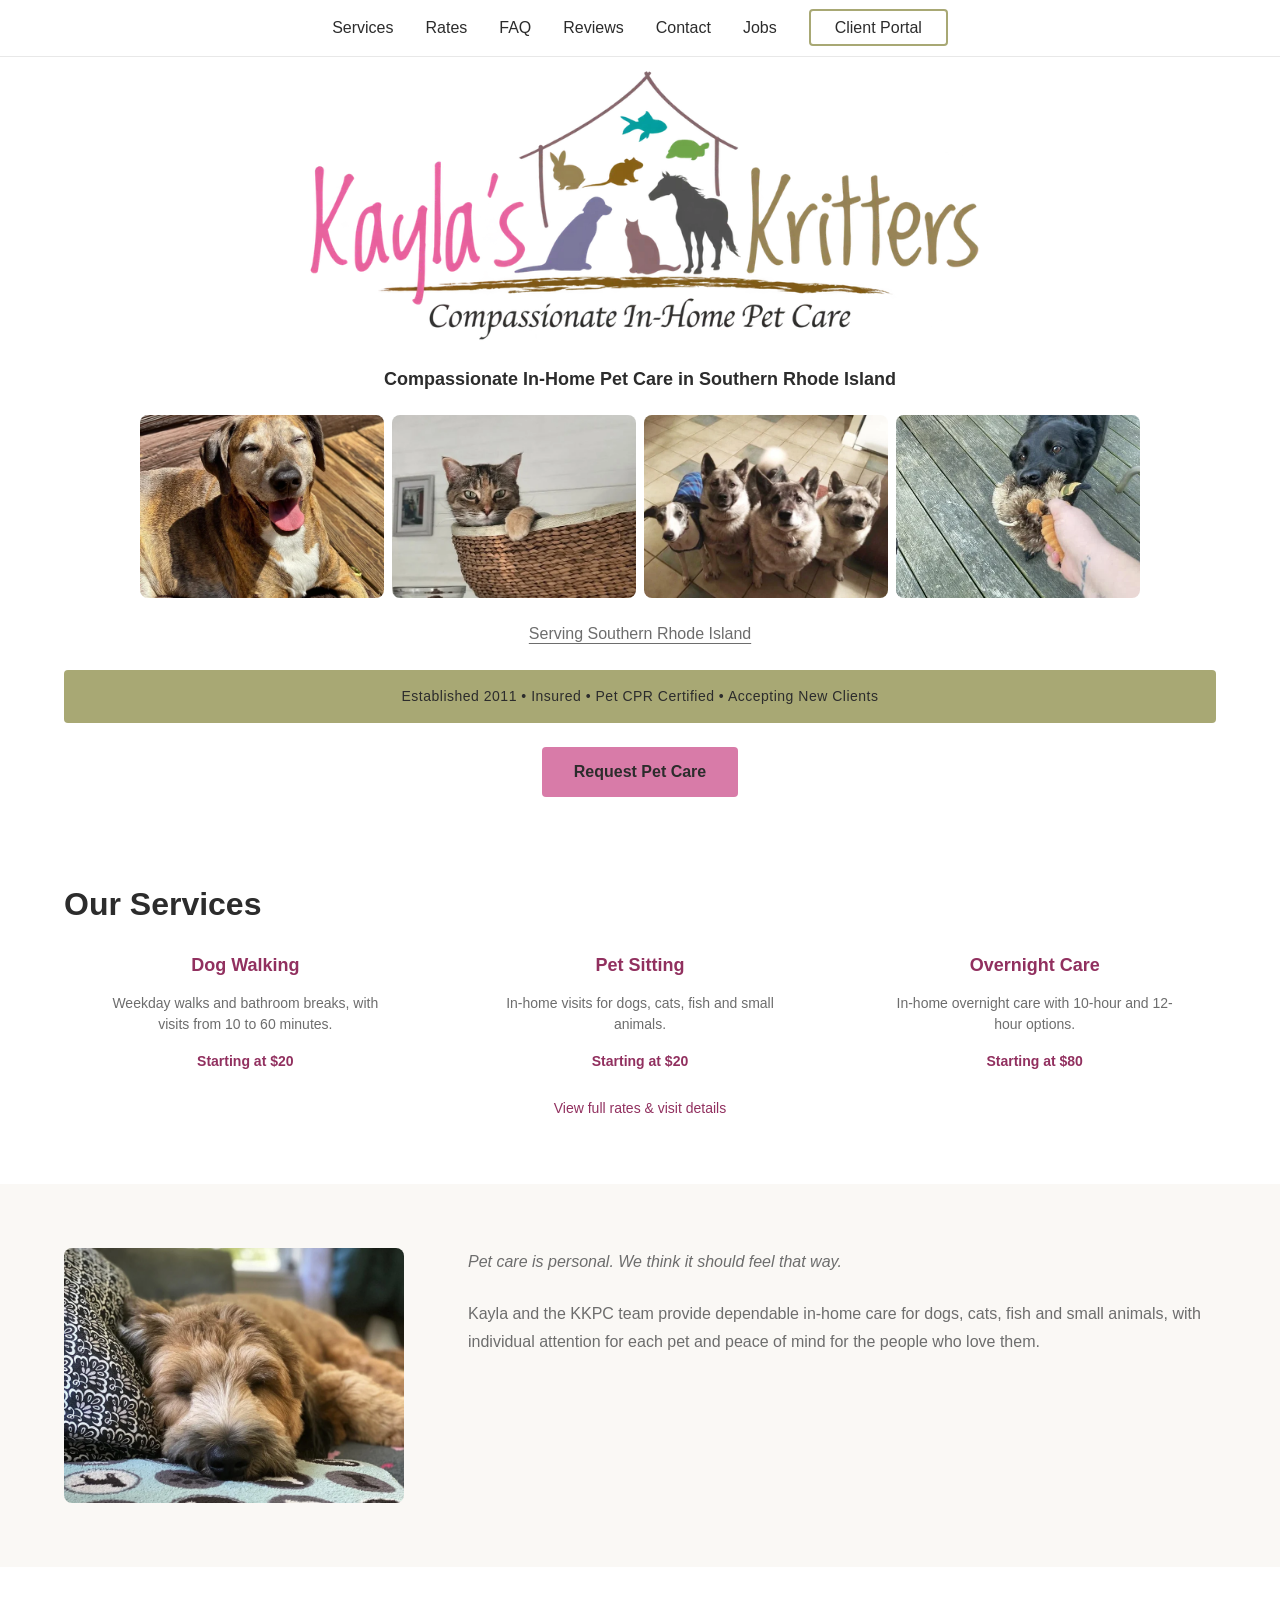
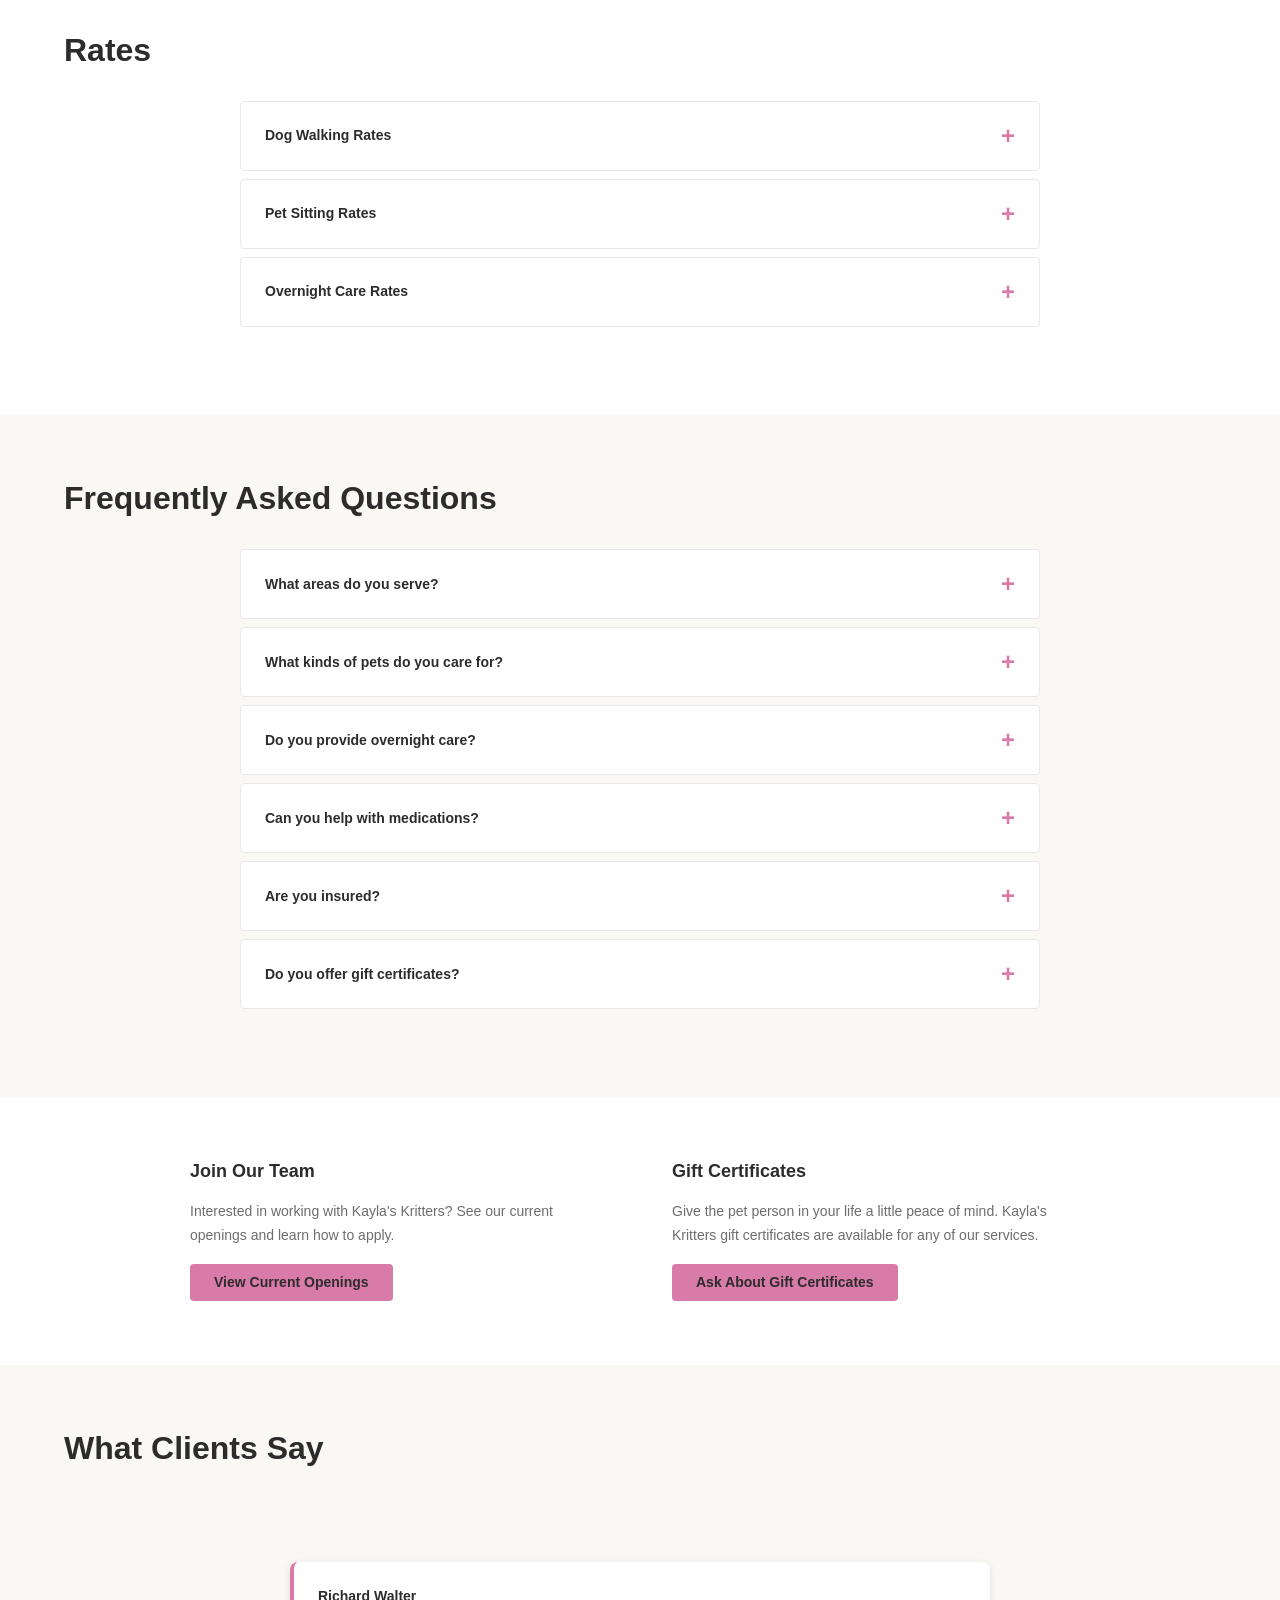
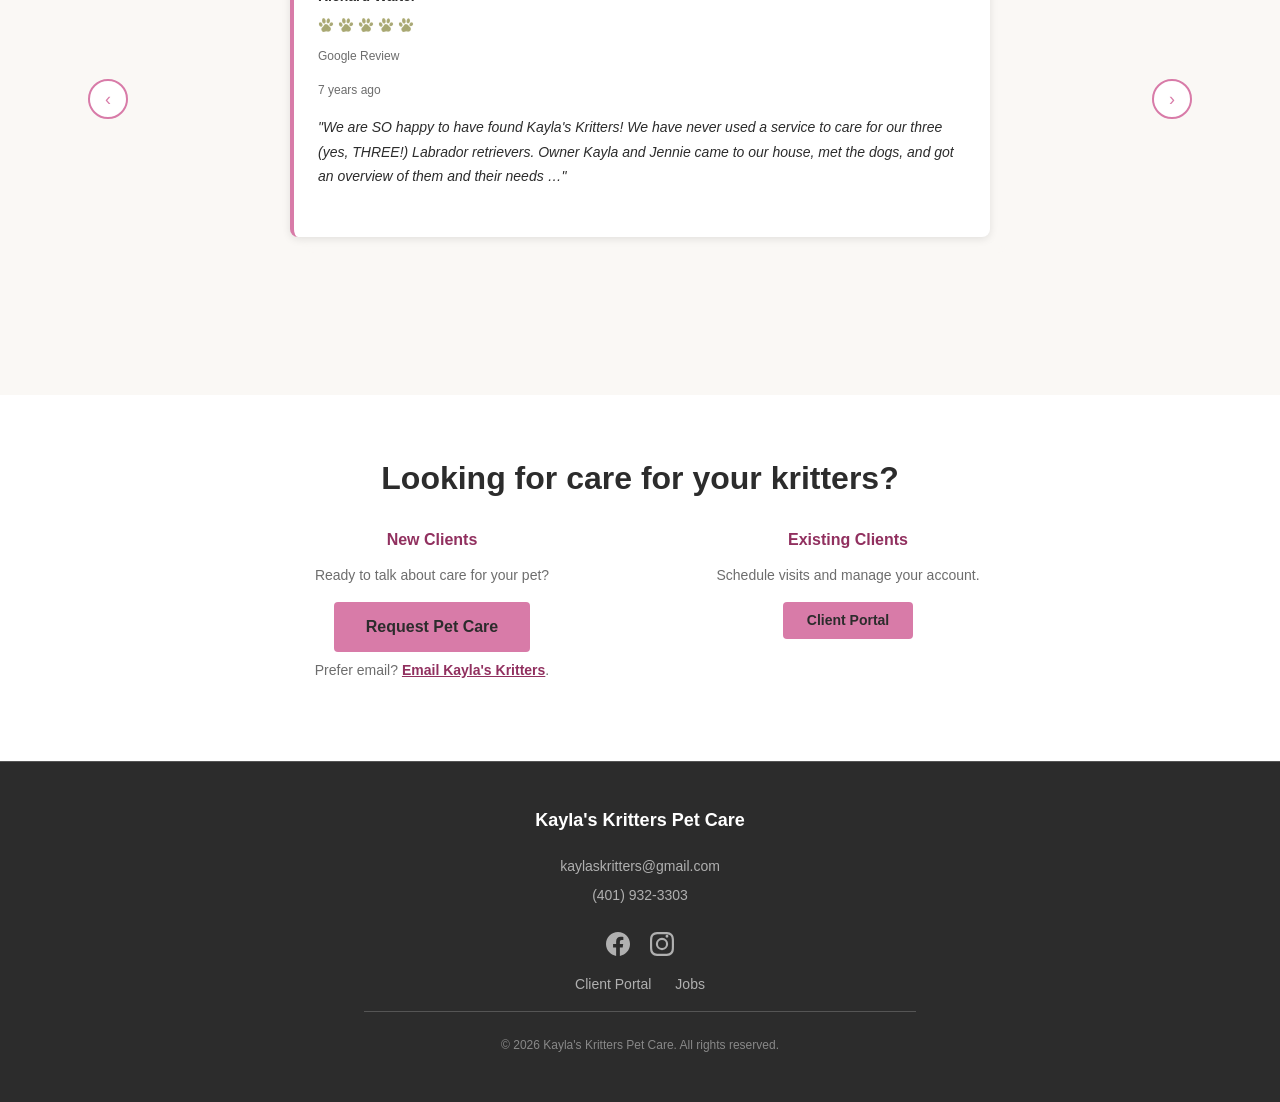
<file: index.html>
<!DOCTYPE html>
<html lang="en">
<head>
    <meta charset="UTF-8">
    <meta name="viewport" content="width=device-width, initial-scale=1.0">
    <meta name="description" content="Dog walking, pet sitting and in-home overnight care in Richmond, Hope Valley, Wakefield, Kingston, Charlestown and West Kingston, RI. Contact Kayla's Kritters.">
    <meta name="theme-color" content="#D87BA8">

    <!-- Canonical URL -->
    <link rel="canonical" href="https://kaylaskritterspetcare.com/">

    <!-- Open Graph / Social -->
    <meta property="og:type" content="website">
    <meta property="og:title" content="Kayla's Kritters Pet Care">
    <meta property="og:description" content="Compassionate in-home pet care for dogs, cats, fish and small pets. Serving Southern Rhode Island since 2011.">
    <meta property="og:image" content="https://kaylaskritterspetcare.com/assets/images/kkpclogotransparent.png">
    <meta property="og:url" content="https://kaylaskritterspetcare.com/">

    <!-- Structured Data (LocalBusiness Schema) -->
    <script type="application/ld+json">
    {
      "@context": "https://schema.org",
      "@type": "LocalBusiness",
      "name": "Kayla's Kritters Pet Care",
      "url": "https://kaylaskritterspetcare.com",
      "telephone": "+1-401-932-3303",
      "email": "kaylaskritters@gmail.com",
      "description": "Compassionate in-home pet care for dogs, cats, fish and small pets. Services include dog walking, pet sitting, and overnight care serving Southern Rhode Island since 2011.",
      "image": "https://kaylaskritterspetcare.com/assets/images/kkpclogotransparent.png",
      "areaServed": [
        {
          "@type": "City",
          "name": "Richmond",
          "addressRegion": "RI"
        },
        {
          "@type": "City",
          "name": "Hope Valley",
          "addressRegion": "RI"
        },
        {
          "@type": "City",
          "name": "Wakefield",
          "addressRegion": "RI"
        },
        {
          "@type": "City",
          "name": "Kingston",
          "addressRegion": "RI"
        },
        {
          "@type": "City",
          "name": "Charlestown",
          "addressRegion": "RI"
        },
        {
          "@type": "City",
          "name": "West Kingston",
          "addressRegion": "RI"
        }
      ]
    }
    </script>

    <title>Kayla's Kritters Pet Care | Pet Sitting & Dog Walking in Southern RI</title>
    <link rel="icon" type="image/png" sizes="32x32" href="assets/images/favicon-32.png">
    <link rel="icon" type="image/png" sizes="16x16" href="assets/images/favicon-16.png">
    <link rel="apple-touch-icon" sizes="180x180" href="assets/images/favicon-180.png">
    <link rel="stylesheet" href="css/styles.css">
</head>
<body>
    <a class="skip-link" href="#main-content">Skip to main content</a>
    <!-- Header & Navigation -->
    <header class="header">
        <div class="container">
            <div class="header__wrapper">
                <nav class="nav" id="site-navigation" aria-label="Primary navigation">
                    <ul class="nav__list">
                        <li><a href="#services" class="nav__link">Services</a></li>
                        <li><a href="#rates" class="nav__link">Rates</a></li>
                        <li><a href="#faq" class="nav__link">FAQ</a></li>
                        <li><a href="#reviews" class="nav__link">Reviews</a></li>
                        <li><a href="#contact" class="nav__link">Contact</a></li>
                        <li><a href="#jobs-and-gifts" class="nav__link">Jobs</a></li>
                        <li><a href="https://www.timetopet.com/portal/kaylas-kritters-pet-care" class="btn-portal" target="_blank" rel="noopener noreferrer">Client Portal</a></li>
                    </ul>
                </nav>
                <button class="hamburger" aria-label="Toggle navigation menu" aria-controls="site-navigation" aria-expanded="false">
                    <span></span>
                    <span></span>
                    <span></span>
                </button>
            </div>
        </div>
    </header>

    <main id="main-content" tabindex="-1">
    <!-- Brand & Opening Composition -->
    <div class="brand-area">
        <div class="container">
            <div class="brand-logo">
                <img src="assets/images/kkpclogotransparent.webp" width="900" height="360" fetchpriority="high" alt="Kayla's Kritters Pet Care - Compassionate In-Home Pet Care">
            </div>

            <h1 style="font-size: var(--font-size-lg); text-align: center; margin: var(--space-md) 0 var(--space-lg) 0; color: var(--color-text-dark); font-weight: var(--font-weight-semibold);">Compassionate In-Home Pet Care in Southern Rhode Island</h1>

            <div class="photo-ribbon">
                <div class="ribbon-item">
                    <img src="assets/images/dog-happy-deck.webp" width="600" height="600" alt="Smiling brindle dog lying in the sun on a wooden deck">
                </div>
                <div class="ribbon-item">
                    <img src="assets/images/cat-in-basket.webp" width="600" height="600" alt="Cat resting in a basket">
                </div>
                <div class="ribbon-item">
                    <img src="assets/images/dogs-play-group.webp" width="600" height="446" alt="Four dogs sitting together on a tile floor, looking up at the camera">
                </div>
                <div class="ribbon-item">
                    <img src="assets/images/489220391_9505413869542346_6353262574758701948_n.webp" width="450" height="600" alt="Black dog holding a plush toy as a person's hand grips the other end">
                </div>
            </div>

            <p class="brand-supporting">
                <button class="service-area-trigger" aria-label="View service area">Serving Southern Rhode Island</button>
            </p>

            <div class="trust-banner">
                Established 2011 • Insured • Pet CPR Certified • Accepting New Clients
            </div>

            <div class="brand-cta">
                <button type="button" class="btn-primary" data-open-inquiry>Request Pet Care</button>
            </div>
        </div>
    </div>

    <!-- Service Area Dialog -->
    <dialog class="service-area-dialog" id="service-area-dialog">
        <div class="dialog-header">
            <h2>Where We Serve</h2>
            <button class="dialog-close" aria-label="Close dialog">×</button>
        </div>
        <ul class="service-towns">
            <li>Richmond</li>
            <li>Hope Valley</li>
            <li>Wakefield</li>
            <li>Kingston</li>
            <li>Charlestown</li>
            <li>West Kingston</li>
        </ul>
        <p style="font-size: var(--font-size-sm); color: var(--color-text-muted); margin: var(--space-md) 0;">Rhode Island</p>
        <div class="dialog-footer">
            Not sure if you're within our service area? <a href="mailto:kaylaskritters@gmail.com">Get in touch</a> and we'll be happy to help.
        </div>
    </dialog>

    <!-- Services Section -->
    <section id="services">
        <div class="container">
            <h2>Our Services</h2>
            <div class="services-grid">
                <div class="service-item">
                    <h3>Dog Walking</h3>
                    <p>Weekday walks and bathroom breaks, with visits from 10 to 60 minutes.</p>
                    <span class="service-price">Starting at $20</span>
                </div>
                <div class="service-item">
                    <h3>Pet Sitting</h3>
                    <p>In-home visits for dogs, cats, fish and small animals.</p>
                    <span class="service-price">Starting at $20</span>
                </div>
                <div class="service-item">
                    <h3>Overnight Care</h3>
                    <p>In-home overnight care with 10-hour and 12-hour options.</p>
                    <span class="service-price">Starting at $80</span>
                </div>
            </div>
            <div class="services-footer">
                <a href="#rates">View full rates & visit details</a>
            </div>
        </div>
    </section>

    <!-- About Section -->
    <section id="about" class="about">
        <div class="container">
            <h2 class="visually-hidden">About Kayla's Kritters Pet Care</h2>
            <div class="about-content">
                <div class="about-image">
                    <img src="assets/images/dog-on-blanket.webp" width="900" height="900" loading="lazy" alt="Dog relaxing indoors">
                </div>
                <div class="about-text">
                    <p>Pet care is personal. We think it should feel that way.</p>
                    <p>Kayla and the KKPC team provide dependable in-home care for dogs, cats, fish and small animals, with individual attention for each pet and peace of mind for the people who love them.</p>
                </div>
            </div>
        </div>
    </section>

    <!-- Rates Section -->
    <section id="rates">
        <div class="container">
            <h2>Rates</h2>

            <div style="max-width: 800px; margin: 0 auto;">
                <div class="accordion">
                    <details class="accordion-item">
                        <summary>Dog Walking Rates</summary>
                        <div class="accordion-item-content">
                            <p style="margin-bottom: var(--space-md); font-weight: var(--font-weight-semibold);">Monday–Friday, 10:00 AM–3:00 PM</p>
                            <ul class="rate-list">
                                <li class="rate-item">
                                    <span>Bathroom Break (10–15 min)</span>
                                    <span class="rate-price">$20</span>
                                </li>
                                <li class="rate-item">
                                    <span>Walking Level 1 (20–25 min)</span>
                                    <span class="rate-price">$22</span>
                                </li>
                                <li class="rate-item">
                                    <span>Walking Level 2 (30 min)</span>
                                    <span class="rate-price">$24</span>
                                </li>
                                <li class="rate-item">
                                    <span>Walking Level 3 (40–45 min)</span>
                                    <span class="rate-price">$28</span>
                                </li>
                                <li class="rate-item">
                                    <span>Walking Level 4 (60 min)</span>
                                    <span class="rate-price">$40</span>
                                </li>
                            </ul>
                        </div>
                    </details>

                    <details class="accordion-item">
                        <summary>Pet Sitting Rates</summary>
                        <div class="accordion-item-content">
                            <p style="margin-bottom: var(--space-md); font-weight: var(--font-weight-semibold);">Available 8:00 AM–8:00 PM daily</p>
                            <ul class="rate-list">
                                <li class="rate-item">
                                    <span>10–15 minutes</span>
                                    <span class="rate-price">$20</span>
                                </li>
                                <li class="rate-item">
                                    <span>20–25 minutes</span>
                                    <span class="rate-price">$22</span>
                                </li>
                                <li class="rate-item">
                                    <span>30 minutes</span>
                                    <span class="rate-price">$24</span>
                                </li>
                                <li class="rate-item">
                                    <span>40–45 minutes</span>
                                    <span class="rate-price">$28</span>
                                </li>
                                <li class="rate-item">
                                    <span>60 minutes</span>
                                    <span class="rate-price">$40</span>
                                </li>
                            </ul>
                        </div>
                    </details>

                    <details class="accordion-item">
                        <summary>Overnight Care Rates</summary>
                        <div class="accordion-item-content">
                            <ul class="rate-list">
                                <li class="rate-item">
                                    <span>Level 1 (10-hour stay)</span>
                                    <span class="rate-price">$80/night</span>
                                </li>
                                <li class="rate-item">
                                    <span>Level 2 (12-hour stay)</span>
                                    <span class="rate-price">$100/night</span>
                                </li>
                            </ul>
                        </div>
                    </details>
                </div>
            </div>
        </div>
    </section>

    <!-- FAQ Section -->
    <section id="faq">
        <div class="container">
            <h2>Frequently Asked Questions</h2>

            <div style="max-width: 800px; margin: 0 auto;">
                <div class="accordion">
                    <details class="accordion-item">
                        <summary>What areas do you serve?</summary>
                        <div class="accordion-item-content">
                            <p>We serve Richmond, Hope Valley, Wakefield, Kingston, Charlestown and West Kingston, Rhode Island.</p>
                        </div>
                    </details>

                    <details class="accordion-item">
                        <summary>What kinds of pets do you care for?</summary>
                        <div class="accordion-item-content">
                            <p>We care for all kinds of kritters! Our experience includes dogs, cats, fish and small animals. Have something a little different? Reach out and tell us about your pet and their care needs.</p>
                        </div>
                    </details>

                    <details class="accordion-item">
                        <summary>Do you provide overnight care?</summary>
                        <div class="accordion-item-content">
                            <p>Yes. In-home overnight care is available in 10-hour and 12-hour options. <a href="#rates">View rates</a>.</p>
                        </div>
                    </details>

                    <details class="accordion-item">
                        <summary>Can you help with medications?</summary>
                        <div class="accordion-item-content">
                            <p>Yes. We can provide medication assistance when needed as part of our pet care services.</p>
                        </div>
                    </details>

                    <details class="accordion-item">
                        <summary>Are you insured?</summary>
                        <div class="accordion-item-content">
                            <p>Yes. Kayla's Kritters is insured and pet CPR certified.</p>
                        </div>
                    </details>

                    <details class="accordion-item">
                        <summary>Do you offer gift certificates?</summary>
                        <div class="accordion-item-content">
                            <p>Yes. Gift certificates are available. For inquiries, please <a href="mailto:kaylaskritters@gmail.com">contact us</a>.</p>
                        </div>
                    </details>
                </div>
            </div>
        </div>
    </section>

    <!-- Gift Certificates -->
    <section id="jobs-and-gifts">
        <div class="container">
            <h2 class="visually-hidden">Jobs and gift certificates</h2>
            <div class="jobs-and-gifts">
                <div class="jobs-section">
                    <h3>Join Our Team</h3>
                    <p>Interested in working with Kayla's Kritters? See our current openings and learn how to apply.</p>
                    <a href="jobs.html" class="gifts-button">View Current Openings</a>
                </div>
                <div class="gifts-section">
                    <h3>Gift Certificates</h3>
                    <p>Give the pet person in your life a little peace of mind. Kayla's Kritters gift certificates are available for any of our services.</p>
                    <a href="mailto:kaylaskritters@gmail.com" class="gifts-button">Ask About Gift Certificates</a>
                </div>
            </div>
        </div>
    </section>

    <!-- Reviews Section -->
    <section id="reviews">
        <div class="container">
            <h2>What Clients Say</h2>

            <div class="carousel">
                <div class="carousel-track" id="carousel-track">
                    <!-- Google Review 1: Richard Walter -->
                    <div class="review-item">
                        <p class="review-author">Richard Walter</p>
                        <div class="review-rating" role="img" aria-label="5 out of 5 stars">
                            <img src="assets/images/review-paw.webp" width="32" height="40" alt="" class="review-paw" aria-hidden="true">
                            <img src="assets/images/review-paw.webp" width="32" height="40" alt="" class="review-paw" aria-hidden="true">
                            <img src="assets/images/review-paw.webp" width="32" height="40" alt="" class="review-paw" aria-hidden="true">
                            <img src="assets/images/review-paw.webp" width="32" height="40" alt="" class="review-paw" aria-hidden="true">
                            <img src="assets/images/review-paw.webp" width="32" height="40" alt="" class="review-paw" aria-hidden="true">
                        </div>
                        <p class="review-source">Google Review</p>
                        <p class="review-date">7 years ago</p>
                        <p class="review-text">"We are SO happy to have found Kayla's Kritters! We have never used a service to care for our three (yes, THREE!) Labrador retrievers. Owner Kayla and Jennie came to our house, met the dogs, and got an overview of them and their needs …"</p>
                    </div>

                    <!-- Google Review 2: Angela Kessler -->
                    <div class="review-item">
                        <p class="review-author">Angela Kessler</p>
                        <div class="review-rating" role="img" aria-label="5 out of 5 stars">
                            <img src="assets/images/review-paw.webp" width="32" height="40" alt="" class="review-paw" aria-hidden="true">
                            <img src="assets/images/review-paw.webp" width="32" height="40" alt="" class="review-paw" aria-hidden="true">
                            <img src="assets/images/review-paw.webp" width="32" height="40" alt="" class="review-paw" aria-hidden="true">
                            <img src="assets/images/review-paw.webp" width="32" height="40" alt="" class="review-paw" aria-hidden="true">
                            <img src="assets/images/review-paw.webp" width="32" height="40" alt="" class="review-paw" aria-hidden="true">
                        </div>
                        <p class="review-source">Google Review</p>
                        <p class="review-date">7 years ago</p>
                        <p class="review-text">"I highly recommend Kayla's Kritters. After our meet and greet I was confident that my dog and two cats would be well cared for. Jenny, our pet sitter, was wonderful with Minnie(our dog) and took excellent care of the three so we could enjoy a day out. I intend to use this service more in the future!"</p>
                    </div>

                    <!-- Google Review 4: Desiree Dugan -->
                    <div class="review-item">
                        <p class="review-author">Desiree Dugan</p>
                        <div class="review-rating" role="img" aria-label="5 out of 5 stars">
                            <img src="assets/images/review-paw.webp" width="32" height="40" alt="" class="review-paw" aria-hidden="true">
                            <img src="assets/images/review-paw.webp" width="32" height="40" alt="" class="review-paw" aria-hidden="true">
                            <img src="assets/images/review-paw.webp" width="32" height="40" alt="" class="review-paw" aria-hidden="true">
                            <img src="assets/images/review-paw.webp" width="32" height="40" alt="" class="review-paw" aria-hidden="true">
                            <img src="assets/images/review-paw.webp" width="32" height="40" alt="" class="review-paw" aria-hidden="true">
                        </div>
                        <p class="review-source">Google Review</p>
                        <p class="review-date">9 years ago</p>
                        <p class="review-text">"Kayla is dependable, knowledgeable, and a dog whisperer! We Know our German Shepard is in good hands when she is with him! I highly recommend Kayla's Kritters!!!"</p>
                    </div>

                    <!-- Google Review 5: Terri F -->
                    <div class="review-item">
                        <p class="review-author">Terri F</p>
                        <div class="review-rating" role="img" aria-label="5 out of 5 stars">
                            <img src="assets/images/review-paw.webp" width="32" height="40" alt="" class="review-paw" aria-hidden="true">
                            <img src="assets/images/review-paw.webp" width="32" height="40" alt="" class="review-paw" aria-hidden="true">
                            <img src="assets/images/review-paw.webp" width="32" height="40" alt="" class="review-paw" aria-hidden="true">
                            <img src="assets/images/review-paw.webp" width="32" height="40" alt="" class="review-paw" aria-hidden="true">
                            <img src="assets/images/review-paw.webp" width="32" height="40" alt="" class="review-paw" aria-hidden="true">
                        </div>
                        <p class="review-source">Google Review</p>
                        <p class="review-date">6 years ago</p>
                        <p class="review-text">"Kayla is the best. My dog is happy and well attended you. He loves her When she says she will be there, she will be there. A true lover of animals"</p>
                    </div>

                    <!-- Google Review 6: Sara W -->
                    <div class="review-item">
                        <p class="review-author">Sara W</p>
                        <div class="review-rating" role="img" aria-label="5 out of 5 stars">
                            <img src="assets/images/review-paw.webp" width="32" height="40" alt="" class="review-paw" aria-hidden="true">
                            <img src="assets/images/review-paw.webp" width="32" height="40" alt="" class="review-paw" aria-hidden="true">
                            <img src="assets/images/review-paw.webp" width="32" height="40" alt="" class="review-paw" aria-hidden="true">
                            <img src="assets/images/review-paw.webp" width="32" height="40" alt="" class="review-paw" aria-hidden="true">
                            <img src="assets/images/review-paw.webp" width="32" height="40" alt="" class="review-paw" aria-hidden="true">
                        </div>
                        <p class="review-source">Google Review</p>
                        <p class="review-date">9 years ago</p>
                        <p class="review-text">"Kayla is great with pets! She cares for them as if they were her own. I highly recommend her."</p>
                    </div>

                    <!-- Google Review 7: Kristen Burton-Williams (no text) -->
                    <div class="review-item">
                        <p class="review-author">Kristen Burton-Williams</p>
                        <div class="review-rating" role="img" aria-label="5 out of 5 stars">
                            <img src="assets/images/review-paw.webp" width="32" height="40" alt="" class="review-paw" aria-hidden="true">
                            <img src="assets/images/review-paw.webp" width="32" height="40" alt="" class="review-paw" aria-hidden="true">
                            <img src="assets/images/review-paw.webp" width="32" height="40" alt="" class="review-paw" aria-hidden="true">
                            <img src="assets/images/review-paw.webp" width="32" height="40" alt="" class="review-paw" aria-hidden="true">
                            <img src="assets/images/review-paw.webp" width="32" height="40" alt="" class="review-paw" aria-hidden="true">
                        </div>
                        <p class="review-source">Google Review</p>
                        <p class="review-date">6 years ago</p>
                    </div>

                    <!-- Google Review 8: Sonia Ott (no text) -->
                    <div class="review-item">
                        <p class="review-author">Sonia Ott</p>
                        <div class="review-rating" role="img" aria-label="5 out of 5 stars">
                            <img src="assets/images/review-paw.webp" width="32" height="40" alt="" class="review-paw" aria-hidden="true">
                            <img src="assets/images/review-paw.webp" width="32" height="40" alt="" class="review-paw" aria-hidden="true">
                            <img src="assets/images/review-paw.webp" width="32" height="40" alt="" class="review-paw" aria-hidden="true">
                            <img src="assets/images/review-paw.webp" width="32" height="40" alt="" class="review-paw" aria-hidden="true">
                            <img src="assets/images/review-paw.webp" width="32" height="40" alt="" class="review-paw" aria-hidden="true">
                        </div>
                        <p class="review-source">Google Review</p>
                        <p class="review-date">7 years ago</p>
                    </div>

                    <!-- Facebook Recommendation 1: Nicole Knapp -->
                    <div class="review-item">
                        <p class="review-author">Nicole Knapp</p>
                        <p class="review-source">Recommended on Facebook</p>
                        <p class="review-date">October 27, 2024</p>
                        <p class="review-text">"Alyssa was wonderful and went above and beyond to care for my kitty while we were away!"</p>
                    </div>

                    <!-- Facebook Recommendation 2: Stan Barszcz -->
                    <div class="review-item">
                        <p class="review-author">Stan Barszcz</p>
                        <p class="review-source">Recommended on Facebook</p>
                        <p class="review-date">December 9, 2019</p>
                        <p class="review-text">"Very dependable pet care. We have used Kayla's Kritters several times to take care of our cat while on vacation. Very please with her pet care service."</p>
                    </div>
                </div>

                <div class="carousel-controls">
                    <button class="carousel-btn" id="carousel-prev" aria-label="Previous review">‹</button>
                    <button class="carousel-btn" id="carousel-next" aria-label="Next review">›</button>
                </div>
            </div>
        </div>
    </section>

    <!-- Contact Section -->
    <section id="contact">
        <div class="container">
            <div class="closing-content">
                <h2>Looking for care for your kritters?</h2>

                <div class="customer-journey">
                    <div class="journey-item">
                        <h3>New Clients</h3>
                        <p>Ready to talk about care for your pet?</p>
                        <button type="button" class="btn-primary" data-open-inquiry>Request Pet Care</button>
                        <p class="inquiry-email-option">Prefer email? <a href="mailto:kaylaskritters@gmail.com">Email Kayla's Kritters</a>.</p>
                    </div>
                    <div class="journey-item">
                        <h3>Existing Clients</h3>
                        <p>Schedule visits and manage your account.</p>
                        <a href="https://www.timetopet.com/portal/kaylas-kritters-pet-care" target="_blank" rel="noopener noreferrer" class="btn-primary">Client Portal</a>
                    </div>
                </div>
            </div>
        </div>
    </section>

    </main>

    <dialog id="inquiry-dialog" class="inquiry-dialog" aria-labelledby="inquiry-title" aria-describedby="inquiry-intro">
        <div class="inquiry-dialog__header">
            <div>
                <h2 id="inquiry-title">Request Pet Care</h2>
                <p id="inquiry-intro">Tell us a little about the care you need. This inquiry is not a booking.</p>
            </div>
            <button type="button" class="inquiry-close" aria-label="Close request form">&times;</button>
        </div>

        <form id="pet-care-inquiry" name="pet-care-inquiry" method="POST" action="/" data-netlify="true" data-netlify-honeypot="bot-field">
            <input type="hidden" name="form-name" value="pet-care-inquiry">
            <input type="hidden" name="pets" id="inquiry-pets-summary">
            <p class="inquiry-honeypot"><label>Leave this field blank <input type="text" name="bot-field" tabindex="-1" autocomplete="off"></label></p>

            <fieldset>
                <legend>Contact</legend>
                <div class="inquiry-grid">
                    <div class="inquiry-field"><label for="inquiry-name">Full name <span aria-hidden="true">*</span></label><input id="inquiry-name" name="full-name" type="text" autocomplete="name" required maxlength="120"></div>
                    <div class="inquiry-field"><label for="inquiry-email">Email <span aria-hidden="true">*</span></label><input id="inquiry-email" name="email" type="email" autocomplete="email" required maxlength="254"></div>
                    <div class="inquiry-field"><label for="inquiry-phone">Phone number</label><input id="inquiry-phone" name="phone" type="tel" autocomplete="tel" maxlength="40"></div>
                    <div class="inquiry-field"><label for="inquiry-town">Town <span aria-hidden="true">*</span></label><input id="inquiry-town" name="town" type="text" autocomplete="address-level2" required maxlength="100"></div>
                </div>
            </fieldset>

            <fieldset>
                <legend>Care</legend>
                <div class="inquiry-grid">
                    <div class="inquiry-field"><label for="inquiry-service">Service requested <span aria-hidden="true">*</span></label><select id="inquiry-service" name="service" required><option value="">Choose a service</option><option>Dog Walking</option><option>Pet Sitting / Drop-in Visits</option><option>Overnight Care</option><option>Other</option></select></div>
                    <div class="inquiry-field"><label for="inquiry-frequency">Care frequency <span aria-hidden="true">*</span></label><select id="inquiry-frequency" name="frequency" required><option value="">Choose a frequency</option><option value="one-time">One-time / Specific Dates</option><option value="recurring">Recurring / Ongoing</option><option value="unsure">Not Sure Yet</option></select></div>
                </div>
                <div id="inquiry-other-service" class="inquiry-conditional inquiry-field" hidden><label for="inquiry-other-service-description">Describe the service you need <span aria-hidden="true">*</span></label><input id="inquiry-other-service-description" name="other-service-description" type="text" maxlength="300"></div>
                <div id="inquiry-one-time" class="inquiry-conditional inquiry-grid" hidden>
                    <div class="inquiry-field"><label for="inquiry-start">Start date <span aria-hidden="true">*</span></label><input id="inquiry-start" name="start-date" type="date"></div>
                    <div class="inquiry-field"><label for="inquiry-end">End date <span aria-hidden="true">*</span></label><input id="inquiry-end" name="end-date" type="date"></div>
                </div>
                <div id="inquiry-recurring" class="inquiry-conditional inquiry-grid" hidden>
                    <div class="inquiry-field"><label for="inquiry-preferred-start">Preferred start date</label><input id="inquiry-preferred-start" name="preferred-start-date" type="date"></div>
                    <div class="inquiry-field"><label for="inquiry-recurring-days">Preferred days or frequency <span aria-hidden="true">*</span></label><input id="inquiry-recurring-days" name="recurring-days" type="text" maxlength="200" placeholder="For example, weekday mornings"></div>
                </div>
                <div id="inquiry-unsure" class="inquiry-conditional inquiry-field" hidden><label for="inquiry-date-notes">Tell us about your scheduling needs</label><textarea id="inquiry-date-notes" name="date-notes" rows="2" maxlength="400"></textarea></div>
            </fieldset>

            <fieldset>
                <legend>Pets</legend>
                <div id="inquiry-pet-list">
                    <div class="inquiry-pet" data-pet>
                        <div class="inquiry-pet__heading"><h3>Pet 1</h3><button type="button" class="inquiry-remove-pet" hidden>Remove Pet</button></div>
                        <div class="inquiry-grid">
                            <div class="inquiry-field"><label for="pet-name-1">Pet name <span aria-hidden="true">*</span></label><input id="pet-name-1" data-pet-name type="text" required maxlength="100"></div>
                            <div class="inquiry-field"><label for="pet-type-1">Pet type <span aria-hidden="true">*</span></label><input id="pet-type-1" data-pet-type type="text" required maxlength="100" placeholder="For example, dog or cat"></div>
                            <div class="inquiry-field"><label for="pet-breed-1">Breed</label><input id="pet-breed-1" data-pet-breed type="text" maxlength="100"></div>
                            <div class="inquiry-field"><label for="pet-size-1">Size</label><select id="pet-size-1" data-pet-size><option value="">Select if known</option><option>Small</option><option>Medium</option><option>Large</option></select></div>
                        </div>
                        <div class="inquiry-field"><label for="pet-needs-1">Medications or special care needs (brief)</label><textarea id="pet-needs-1" data-pet-needs rows="2" maxlength="500"></textarea></div>
                    </div>
                </div>
                <button type="button" id="inquiry-add-pet" class="inquiry-secondary">Add Another Pet</button>
            </fieldset>

            <div class="inquiry-field"><label for="inquiry-comments">Additional comments or questions</label><textarea id="inquiry-comments" name="comments" rows="3" maxlength="1500"></textarea></div>
            <p class="inquiry-privacy">We use your details to respond to this inquiry. Please do not include payment information or detailed medical histories. You can also <a href="mailto:kaylaskritters@gmail.com">email us directly</a>.</p>
            <p id="inquiry-error" class="inquiry-error" role="alert" tabindex="-1" hidden></p>
            <div class="inquiry-actions"><button type="button" class="inquiry-secondary inquiry-cancel">Cancel</button><button type="submit" class="btn-primary" id="inquiry-submit">Send Inquiry</button></div>
        </form>

        <div id="inquiry-success" class="inquiry-success" role="status" hidden>
            <h3 tabindex="-1">Thank you for reaching out.</h3>
            <p>Your inquiry was sent. Kayla's Kritters will review it and follow up. This is not a confirmed booking.</p>
            <button type="button" class="btn-primary inquiry-done">Done</button>
        </div>
    </dialog>

    <!-- Footer -->
    <footer class="footer">
        <div class="container">
            <h3 style="margin-bottom: var(--space-lg);">Kayla's Kritters Pet Care</h3>

            <div class="footer-column">
                <p><a href="mailto:kaylaskritters@gmail.com">kaylaskritters@gmail.com</a></p>
                <p><a href="tel:+14019323303">(401) 932-3303</a></p>
            </div>

            <div class="footer-social">
                <a href="https://www.facebook.com/KaylasKritters" target="_blank" rel="noopener noreferrer" aria-label="Kayla's Kritters on Facebook">
                    <svg width="24" height="24" viewBox="0 0 24 24" fill="currentColor" xmlns="http://www.w3.org/2000/svg">
                        <path d="M24 12.073c0-6.627-5.373-12-12-12s-12 5.373-12 12c0 5.99 4.388 10.954 10.125 11.854v-8.385H7.078v-3.47h3.047V9.43c0-3.007 1.792-4.669 4.533-4.669 1.312 0 2.686.235 2.686.235v2.953H15.83c-1.491 0-1.956.925-1.956 1.874v2.25h3.328l-.532 3.47h-2.796v8.385C19.612 23.027 24 18.062 24 12.073z"/>
                    </svg>
                </a>
                <a href="https://www.instagram.com/kaylaskritterspetcare/" target="_blank" rel="noopener noreferrer" aria-label="Kayla's Kritters on Instagram">
                    <svg width="24" height="24" viewBox="0 0 24 24" fill="currentColor" xmlns="http://www.w3.org/2000/svg">
                        <path d="M12 2.163c3.204 0 3.584.012 4.85.07 3.252.148 4.771 1.691 4.919 4.919.058 1.265.069 1.645.069 4.849 0 3.205-.012 3.584-.069 4.849-.149 3.225-1.664 4.771-4.919 4.919-1.266.058-1.644.07-4.85.07-3.204 0-3.584-.012-4.849-.07-3.26-.149-4.771-1.699-4.919-4.92-.058-1.265-.07-1.644-.07-4.849 0-3.204.013-3.583.07-4.849.149-3.227 1.664-4.771 4.919-4.919 1.266-.057 1.645-.069 4.849-.069zm0-2.163c-3.259 0-3.667.014-4.947.072-4.358.2-6.78 2.618-6.98 6.98-.059 1.281-.073 1.689-.073 4.948 0 3.259.014 3.668.072 4.948.2 4.358 2.618 6.78 6.98 6.98 1.281.058 1.689.072 4.948.072 3.259 0 3.668-.014 4.948-.072 4.354-.2 6.782-2.618 6.979-6.98.059-1.28.073-1.689.073-4.948 0-3.259-.014-3.667-.072-4.947-.196-4.354-2.617-6.78-6.979-6.98-1.281-.059-1.69-.073-4.949-.073zM12 5.838a6.162 6.162 0 100 12.324 6.162 6.162 0 000-12.324zM12 16a4 4 0 110-8 4 4 0 010 8zm4.965-10.322a1.44 1.44 0 110-2.881 1.44 1.44 0 010 2.881z"/>
                    </svg>
                </a>
            </div>

            <div class="footer-links">
                <a href="https://www.timetopet.com/portal/kaylas-kritters-pet-care" target="_blank" rel="noopener noreferrer">Client Portal</a>
                <a href="jobs.html">Jobs</a>
            </div>

            <div class="footer-copyright">
                © <span id="copyright-year"></span> Kayla's Kritters Pet Care. All rights reserved.
            </div>
        </div>
    </footer>

    <!-- Back to Top Paw Trail -->
    <button id="back-to-top" class="back-to-top" aria-label="Back to top">
        <img src="assets/images/back-to-top-paw.webp" width="120" height="150" alt="" aria-hidden="true" class="paw-trail">
    </button>

    <script src="js/main.js"></script>
    <script src="js/inquiry-form.js"></script>
</body>
</html>
</file>
<file: css/styles.css>
/* ===========================
   Design Tokens (CSS Variables)
   =========================== */

:root {
    /* Colors - from Kayla's Kritters brand logo */
    --color-primary: #D87BA8;      /* Warm pink accent */
    --color-secondary: #A8A874;    /* Sage green accent */
    --color-accent: #8B7355;       /* Warm brown */

    --color-text-dark: #2c2c2c;
    --color-text-light: #ffffff;
    --color-text-muted: #6d6d6d;

    --color-bg-white: #ffffff;
    --color-bg-cream: #faf8f5;
    --color-border: #e8e8e8;

    /* Typography */
    --font-family-serif: 'Georgia', 'Garamond', serif;
    --font-family-sans: -apple-system, BlinkMacSystemFont, 'Segoe UI', 'Roboto', 'Oxygen', 'Ubuntu', 'Cantarell', sans-serif;

    --font-size-xs: 0.75rem;
    --font-size-sm: 0.875rem;
    --font-size-base: 1rem;
    --font-size-lg: 1.125rem;
    --font-size-xl: 1.5rem;
    --font-size-2xl: 2rem;
    --font-size-3xl: 2.5rem;

    --font-weight-normal: 400;
    --font-weight-medium: 500;
    --font-weight-semibold: 600;
    --font-weight-bold: 700;

    --line-height-tight: 1.2;
    --line-height-normal: 1.5;
    --line-height-relaxed: 1.75;

    /* Spacing */
    --space-xs: 0.25rem;
    --space-sm: 0.5rem;
    --space-md: 1rem;
    --space-lg: 1.5rem;
    --space-xl: 2rem;
    --space-2xl: 3rem;
    --space-3xl: 4rem;

    /* Layout */
    --container-max-width: 1200px;
    --container-padding: var(--space-lg);

    /* Breakpoints */
    --breakpoint-sm: 640px;
    --breakpoint-md: 768px;
    --breakpoint-lg: 1024px;
    --breakpoint-xl: 1280px;

    /* Shadows */
    --shadow-sm: 0 1px 2px rgba(0, 0, 0, 0.05);

    /* Border Radius */
    --radius-sm: 4px;
    --radius-md: 8px;

    /* Transitions */
    --transition-fast: 150ms ease-in-out;
    --transition-normal: 300ms ease-in-out;
}

/* ===========================
   Reset & Base Styles
   =========================== */

* {
    margin: 0;
    padding: 0;
    box-sizing: border-box;
}

html {
    scroll-behavior: smooth;
}

body {
    font-family: var(--font-family-sans);
    font-size: var(--font-size-base);
    line-height: var(--line-height-normal);
    color: var(--color-text-dark);
    background-color: var(--color-bg-white);
}

h1, h2, h3, h4, h5, h6 {
    font-weight: var(--font-weight-semibold);
    line-height: var(--line-height-tight);
}

h1 {
    font-size: var(--font-size-2xl);
}

h2 {
    font-size: var(--font-size-2xl);
    margin-bottom: var(--space-xl);
}

h3 {
    font-size: var(--font-size-lg);
}

p {
    margin-bottom: var(--space-md);
}

a {
    color: #91305f;
    text-decoration: none;
    transition: color var(--transition-fast);
}

a:hover {
    color: #76264d;
}

a:focus-visible,
button:focus-visible,
summary:focus-visible {
    outline: 3px solid #76264d;
    outline-offset: 3px;
}

.skip-link {
    position: absolute;
    top: -100px;
    left: var(--space-md);
    z-index: 1000;
    padding: var(--space-sm) var(--space-md);
    background: var(--color-bg-white);
    color: var(--color-text-dark);
}

.skip-link:focus {
    top: var(--space-sm);
}

.visually-hidden {
    position: absolute;
    width: 1px;
    height: 1px;
    padding: 0;
    margin: -1px;
    overflow: hidden;
    clip: rect(0, 0, 0, 0);
    white-space: nowrap;
    border: 0;
}

img {
    display: block;
    max-width: 100%;
    height: auto;
}

/* ===========================
   Container & Layout
   =========================== */

.container {
    width: 100%;
    max-width: var(--container-max-width);
    margin: 0 auto;
    padding: 0 var(--container-padding);
}

/* ===========================
   Header / Navigation
   =========================== */

.header {
    background-color: var(--color-bg-white);
    border-bottom: 1px solid var(--color-border);
    padding: var(--space-md) 0;
    position: sticky;
    top: 0;
    z-index: 100;
}

.header__wrapper {
    display: flex;
    justify-content: space-between;
    align-items: center;
    gap: var(--space-lg);
}

.nav {
    flex: 1;
}

.nav__list {
    list-style: none;
    display: flex;
    gap: var(--space-xl);
    align-items: center;
    justify-content: center;
}

.nav__link {
    font-size: var(--font-size-base);
    font-weight: var(--font-weight-normal);
    color: var(--color-text-dark);
    transition: color var(--transition-fast);
}

.nav__link:hover {
    color: var(--color-primary);
}

.btn-portal {
    padding: var(--space-sm) var(--space-lg);
    border: 2px solid var(--color-secondary);
    color: var(--color-text-dark);
    border-radius: var(--radius-sm);
    font-weight: var(--font-weight-medium);
    transition: all var(--transition-fast);
    background-color: transparent;
    cursor: pointer;
    font-family: var(--font-family-sans);
    font-size: var(--font-size-base);
}

.btn-portal:hover {
    background-color: var(--color-secondary);
    color: var(--color-text-dark);
}

.hamburger {
    display: none;
    flex-direction: column;
    cursor: pointer;
    gap: 6px;
    background: none;
    border: none;
    padding: 0;
    width: 28px;
    height: 24px;
}

.hamburger span {
    width: 25px;
    height: 3px;
    background-color: var(--color-text-dark);
    border-radius: 2px;
    transition: all var(--transition-normal);
    display: block;
}

.hamburger[aria-expanded="true"] span:nth-child(1) {
    transform: rotate(45deg) translate(10px, 10px);
}

.hamburger[aria-expanded="true"] span:nth-child(2) {
    opacity: 0;
}

.hamburger[aria-expanded="true"] span:nth-child(3) {
    transform: rotate(-45deg) translate(7px, -7px);
}

/* ===========================
   Brand Area + Opening Composition
   =========================== */

.brand-area {
    background-color: var(--color-bg-white);
    padding: var(--space-sm) 0 var(--space-lg) 0;
    text-align: center;
}

.brand-logo {
    display: flex;
    justify-content: center;
    align-items: center;
    margin: 0 auto var(--space-lg);
    overflow: visible;
}

.brand-logo img {
    width: min(85vw, 700px);
    height: auto;
    display: block;
}

.photo-ribbon {
    display: grid;
    grid-template-columns: repeat(4, 1fr);
    gap: var(--space-sm);
    margin: var(--space-lg) auto;
    max-width: 1000px;
}

.ribbon-item {
    aspect-ratio: 4/3;
    overflow: hidden;
    border-radius: var(--radius-md);
}

.ribbon-item img {
    width: 100%;
    height: 100%;
    object-fit: cover;
    object-position: center;
}

.ribbon-item:first-child img {
    object-position: 50% 5%;
}

.brand-tagline {
    display: none;
}

.brand-supporting {
    font-size: var(--font-size-base);
    color: var(--color-text-muted);
    margin-bottom: var(--space-lg);
}

.trust-line {
    display: none;
}

.trust-banner {
    background-color: var(--color-secondary);
    color: var(--color-text-dark);
    padding: var(--space-md) var(--space-lg);
    margin: var(--space-lg) 0;
    border-radius: var(--radius-sm);
    font-size: var(--font-size-sm);
    font-weight: var(--font-weight-medium);
    letter-spacing: 0.5px;
}

.brand-cta {
    margin-top: var(--space-lg);
}

/* ===========================
   Service Area Button & Dialog
   =========================== */

.service-area-trigger {
    background: none;
    border: none;
    padding: 0;
    color: var(--color-text-muted);
    font-size: var(--font-size-base);
    cursor: pointer;
    display: inline;
    font-family: var(--font-family-sans);
    text-decoration: underline;
    text-underline-offset: 4px;
    transition: color var(--transition-fast);
}

.service-area-trigger:hover {
    color: var(--color-primary);
}

.service-area-trigger:focus {
    outline: 2px solid var(--color-primary);
    outline-offset: 2px;
}

dialog.service-area-dialog {
    border: 1px solid var(--color-border);
    border-radius: var(--radius-md);
    padding: var(--space-xl);
    max-width: 500px;
    box-shadow: 0 10px 30px rgba(0, 0, 0, 0.15);
}

dialog.service-area-dialog::backdrop {
    background-color: rgba(0, 0, 0, 0.3);
}

.dialog-header {
    display: flex;
    justify-content: space-between;
    align-items: center;
    margin-bottom: var(--space-lg);
}

.dialog-header h2 {
    margin: 0;
    font-size: var(--font-size-xl);
}

.dialog-close {
    background: none;
    border: none;
    padding: 0;
    cursor: pointer;
    font-size: var(--font-size-lg);
    color: var(--color-text-muted);
    transition: color var(--transition-fast);
    width: 32px;
    height: 32px;
    display: flex;
    align-items: center;
    justify-content: center;
}

.dialog-close:hover {
    color: var(--color-text-dark);
}

.dialog-close:focus {
    outline: 2px solid var(--color-primary);
    outline-offset: 2px;
}

.service-towns {
    list-style: none;
    margin-bottom: var(--space-lg);
    font-size: var(--font-size-base);
}

.service-towns li {
    padding: var(--space-sm) 0;
    color: var(--color-text-dark);
}

.service-towns li:before {
    content: "";
    margin-right: var(--space-sm);
}

.dialog-footer {
    padding-top: var(--space-lg);
    border-top: 1px solid var(--color-border);
    font-size: var(--font-size-sm);
    color: var(--color-text-muted);
    line-height: var(--line-height-relaxed);
}

/* ===========================
   CTA Buttons
   =========================== */

.btn-primary {
    display: inline-block;
    padding: var(--space-md) var(--space-xl);
    background-color: var(--color-primary);
    color: var(--color-text-dark);
    border-radius: var(--radius-sm);
    font-weight: var(--font-weight-semibold);
    transition: background-color var(--transition-fast);
    border: none;
    cursor: pointer;
    font-size: var(--font-size-base);
    font-family: var(--font-family-sans);
}

.btn-primary:hover {
    background-color: #c86597;
}

/* ===========================
   Sections - Base
   =========================== */

section {
    padding: var(--space-3xl) 0;
}

#services {
    background-color: var(--color-bg-white);
}

#about {
    background-color: var(--color-bg-cream);
}

#rates {
    background-color: var(--color-bg-white);
}

#faq {
    background-color: var(--color-bg-cream);
}

#jobs-and-gifts {
    background-color: var(--color-bg-white);
}

#reviews {
    background-color: var(--color-bg-cream);
}

#contact {
    background-color: var(--color-bg-white);
}

/* ===========================
   Services Section
   =========================== */

.services-grid {
    display: grid;
    grid-template-columns: repeat(auto-fit, minmax(240px, 1fr));
    gap: var(--space-xl);
}

.service-item {
    text-align: center;
}

.service-item h3 {
    color: #91305f;
    margin-bottom: var(--space-md);
    font-size: var(--font-size-lg);
}

.service-item p {
    color: var(--color-text-muted);
    font-size: var(--font-size-sm);
    max-width: 280px;
    margin: 0 auto var(--space-sm);
}

.service-price {
    display: block;
    margin-top: var(--space-md);
    font-size: var(--font-size-sm);
}

.service-item:nth-child(1) .service-price,
.service-item:nth-child(2) .service-price,
.service-item:nth-child(3) .service-price {
    font-weight: var(--font-weight-semibold);
    color: #91305f;
}

.service-item:nth-child(4) .service-price {
    font-weight: var(--font-weight-normal);
    color: var(--color-text-muted);
}

.services-footer {
    text-align: center;
    margin-top: var(--space-lg);
}

.services-footer a {
    font-size: var(--font-size-sm);
    font-weight: var(--font-weight-medium);
}

/* ===========================
   About Section
   =========================== */

.about-content {
    display: grid;
    grid-template-columns: minmax(260px, 340px) minmax(0, 1fr);
    gap: clamp(2rem, 5vw, 4rem);
    align-items: flex-start;
}

.about-text {
    min-width: 0;
}

.about-text p {
    font-size: var(--font-size-base);
    color: var(--color-text-muted);
    line-height: var(--line-height-relaxed);
}

.about-text p:first-child {
    font-style: italic;
    font-weight: var(--font-weight-medium);
    margin-bottom: var(--space-lg);
}

.about-image {
    aspect-ratio: 4/3;
    overflow: hidden;
    border-radius: var(--radius-md);
    max-width: 340px;
    width: 100%;
}

.about-image img {
    width: 100%;
    height: 100%;
    object-fit: cover;
    object-position: center 50%;
}

/* ===========================
   Accordion (Rates & FAQ)
   =========================== */

.accordion {
    margin-bottom: var(--space-lg);
}

.accordion-item {
    border: 1px solid var(--color-border);
    border-radius: var(--radius-sm);
    margin-bottom: var(--space-sm);
    background-color: var(--color-bg-white);
}

.accordion-item summary {
    padding: var(--space-md) var(--space-lg);
    font-weight: var(--font-weight-semibold);
    color: var(--color-text-dark);
    cursor: pointer;
    display: flex;
    justify-content: space-between;
    align-items: center;
    user-select: none;
    font-size: var(--font-size-sm);
}

.accordion-item summary:hover {
    background-color: var(--color-bg-cream);
}

.accordion-item summary::after {
    content: '+';
    font-size: 1.5rem;
    font-weight: bold;
    color: var(--color-primary);
    transition: transform var(--transition-normal);
    flex-shrink: 0;
    margin-left: var(--space-lg);
}

.accordion-item[open] summary::after {
    transform: rotate(45deg);
}

.accordion-item-content {
    padding: 0 var(--space-lg) var(--space-lg) var(--space-lg);
    color: var(--color-text-muted);
    line-height: var(--line-height-relaxed);
    font-size: var(--font-size-sm);
}

.rate-list {
    list-style: none;
    margin-top: var(--space-md);
}

.rate-item {
    display: flex;
    justify-content: space-between;
    padding: var(--space-sm) 0;
    border-bottom: 1px solid var(--color-border);
    font-size: var(--font-size-sm);
}

.rate-item:last-child {
    border-bottom: none;
}

.rate-price {
    font-weight: var(--font-weight-semibold);
    color: #91305f;
    flex-shrink: 0;
    margin-left: var(--space-lg);
}

/* ===========================
   Jobs & Gift Certificates
   =========================== */

.jobs-and-gifts {
    display: grid;
    grid-template-columns: 1fr 1fr;
    gap: var(--space-3xl);
    max-width: 900px;
    margin: 0 auto;
}

.jobs-section h3,
.gifts-section h3 {
    font-size: var(--font-size-lg);
    margin-bottom: var(--space-md);
}

.jobs-section p,
.gifts-section p {
    font-size: var(--font-size-sm);
    color: var(--color-text-muted);
    line-height: var(--line-height-relaxed);
    margin-bottom: var(--space-md);
}

.job-item {
    padding: var(--space-lg);
    background-color: var(--color-bg-cream);
    border-radius: var(--radius-md);
    margin-bottom: var(--space-lg);
    font-size: var(--font-size-sm);
}

.job-title {
    font-weight: var(--font-weight-semibold);
    color: #91305f;
    margin-bottom: var(--space-sm);
    font-size: var(--font-size-lg);
}

.job-detail {
    margin-bottom: var(--space-sm);
}

.job-detail-label {
    font-weight: var(--font-weight-semibold);
    color: var(--color-text-dark);
}

.jobs-empty {
    font-size: var(--font-size-sm);
    color: var(--color-text-muted);
    font-style: italic;
}

.gifts-button {
    display: inline-block;
    padding: var(--space-sm) var(--space-lg);
    background-color: var(--color-primary);
    color: var(--color-text-dark);
    border-radius: var(--radius-sm);
    font-weight: var(--font-weight-semibold);
    font-size: var(--font-size-sm);
    transition: background-color var(--transition-fast);
}

.gifts-button:hover {
    background-color: #c86597;
}

/* ===========================
   Review Carousel
   =========================== */

.carousel {
    position: relative;
    margin: var(--space-xl) 0;
    display: flex;
    align-items: center;
    justify-content: center;
    min-height: 400px;
}

.carousel-track {
    position: relative;
    width: min(90%, 700px);
    perspective: 1000px;
}

.review-item {
    display: none;
    background-color: var(--color-bg-white);
    padding: var(--space-lg);
    border-radius: var(--radius-md);
    border-left: 4px solid var(--color-primary);
    box-shadow:
        0 2px 8px rgba(0, 0, 0, 0.1),
        8px 8px 0 -2px var(--color-bg-cream),
        16px 16px 0 -4px var(--color-bg-cream);
    animation: fadeIn 0.3s ease-in;
    position: relative;
}

.review-item.active {
    display: block;
}

.review-item::before {
    content: '';
    position: absolute;
    top: 6px;
    left: 6px;
    right: -8px;
    bottom: -8px;
    background-color: var(--color-bg-cream);
    border-radius: var(--radius-md);
    z-index: -1;
}

.review-item::after {
    content: '';
    position: absolute;
    top: 12px;
    left: 12px;
    right: -16px;
    bottom: -16px;
    background-color: var(--color-bg-cream);
    border-radius: var(--radius-md);
    z-index: -2;
}

@keyframes fadeIn {
    from {
        opacity: 0;
    }
    to {
        opacity: 1;
    }
}

.review-text {
    font-style: italic;
    color: var(--color-text-dark);
    line-height: var(--line-height-relaxed);
    margin-bottom: var(--space-lg);
    font-size: var(--font-size-sm);
}

.review-author {
    font-weight: var(--font-weight-semibold);
    color: var(--color-text-dark);
    font-style: normal;
    font-size: var(--font-size-sm);
    margin-bottom: var(--space-sm);
}

.review-rating {
    display: flex;
    gap: 4px;
    align-items: center;
    margin-bottom: var(--space-sm);
}

.review-paw {
    width: 16px;
    height: auto;
    display: inline-block;
}

.review-source {
    font-size: var(--font-size-xs);
    color: var(--color-text-muted);
    font-style: normal;
    display: inline-block;
    margin-right: var(--space-sm);
}

.review-date {
    font-size: var(--font-size-xs);
    color: var(--color-text-muted);
    font-style: normal;
}

.carousel-controls {
    position: absolute;
    width: 100%;
    height: 100%;
    top: 0;
    left: 0;
    pointer-events: none;
}

#carousel-prev {
    position: absolute;
    left: var(--space-lg);
    top: 50%;
    transform: translateY(-50%);
    pointer-events: auto;
}

#carousel-next {
    position: absolute;
    right: var(--space-lg);
    top: 50%;
    transform: translateY(-50%);
    pointer-events: auto;
}

.carousel-btn {
    width: 40px;
    height: 40px;
    border-radius: 50%;
    border: 2px solid var(--color-primary);
    background-color: var(--color-bg-white);
    cursor: pointer;
    font-size: 18px;
    display: flex;
    align-items: center;
    justify-content: center;
    transition: all var(--transition-fast);
    font-family: var(--font-family-sans);
    color: var(--color-primary);
    flex-shrink: 0;
}

.carousel-btn:hover {
    background-color: var(--color-primary);
    color: var(--color-text-dark);
    box-shadow: 0 2px 8px rgba(216, 123, 168, 0.3);
}

.carousel-btn:focus {
    outline: 2px solid var(--color-primary);
    outline-offset: 2px;
}

/* ===========================
   Closing Section
   =========================== */

.closing-content {
    max-width: 800px;
    margin: 0 auto;
    text-align: center;
}

.closing-content h2 {
    margin-bottom: var(--space-lg);
}

.closing-text {
    color: var(--color-text-muted);
    margin-bottom: var(--space-xl);
    font-size: var(--font-size-base);
}

.service-area {
    margin: var(--space-xl) 0;
    padding: var(--space-xl) 0;
    border-top: 1px solid var(--color-border);
    border-bottom: 1px solid var(--color-border);
    color: var(--color-text-muted);
    font-size: var(--font-size-sm);
    line-height: var(--line-height-relaxed);
}

.customer-journey {
    display: grid;
    grid-template-columns: 1fr 1fr;
    gap: var(--space-xl);
    margin-top: var(--space-xl);
}

.journey-item {
    text-align: center;
}

.journey-item h3 {
    margin-bottom: var(--space-md);
    color: #91305f;
    font-size: var(--font-size-base);
}

.journey-item p {
    color: var(--color-text-muted);
    margin-bottom: var(--space-md);
    font-size: var(--font-size-sm);
}

.journey-item a {
    display: inline-block;
    padding: var(--space-sm) var(--space-lg);
    background-color: var(--color-primary);
    color: var(--color-text-dark);
    border-radius: var(--radius-sm);
    font-weight: var(--font-weight-semibold);
    font-size: var(--font-size-sm);
    transition: background-color var(--transition-fast);
}

.journey-item a:hover {
    background-color: #c86597;
}

.inquiry-email-option {
    margin-top: var(--space-sm);
}

.inquiry-email-option a,
.inquiry-privacy a {
    background: none;
    color: #91305f;
    padding: 0;
    text-decoration: underline;
}

.inquiry-email-option a:hover {
    background: none;
    color: #76264d;
}

dialog.inquiry-dialog {
    width: min(92vw, 720px);
    max-width: 720px;
    max-height: 90vh;
    max-height: 90dvh;
    padding: var(--space-lg);
    border: 1px solid var(--color-border);
    border-radius: var(--radius-md);
    box-shadow: 0 14px 38px rgba(0, 0, 0, 0.22);
    overflow-y: auto;
}

.inquiry-dialog::backdrop {
    background: rgba(0, 0, 0, 0.58);
}

.inquiry-dialog [hidden] {
    display: none !important;
}

.inquiry-dialog__header {
    display: flex;
    align-items: flex-start;
    justify-content: space-between;
    gap: var(--space-md);
    margin-bottom: var(--space-md);
}

.inquiry-dialog__header h2 {
    margin-bottom: var(--space-sm);
    font-size: var(--font-size-xl);
}

.inquiry-dialog__header p,
.inquiry-privacy {
    color: var(--color-text-muted);
    font-size: var(--font-size-sm);
}

.inquiry-close {
    flex: 0 0 36px;
    width: 36px;
    height: 36px;
    border: 0;
    border-radius: var(--radius-sm);
    background: var(--color-bg-cream);
    color: var(--color-text-dark);
    font-size: var(--font-size-xl);
    cursor: pointer;
}

.inquiry-dialog fieldset {
    border: 0;
    border-top: 1px solid var(--color-border);
    padding: var(--space-md) 0;
    margin: 0;
    min-width: 0;
}

.inquiry-dialog legend {
    padding-right: var(--space-sm);
    font-weight: var(--font-weight-semibold);
}

.inquiry-grid {
    display: grid;
    grid-template-columns: repeat(2, minmax(0, 1fr));
    gap: var(--space-sm) var(--space-md);
}

.inquiry-field {
    min-width: 0;
    margin-bottom: var(--space-sm);
}

.inquiry-field label {
    display: block;
    margin-bottom: var(--space-xs);
    font-size: var(--font-size-sm);
    font-weight: var(--font-weight-medium);
}

.inquiry-field input,
.inquiry-field select,
.inquiry-field textarea {
    width: 100%;
    min-height: 40px;
    padding: var(--space-sm);
    border: 1px solid #777;
    border-radius: var(--radius-sm);
    background: var(--color-bg-white);
    color: var(--color-text-dark);
    font: inherit;
}

.inquiry-field textarea {
    resize: vertical;
}

.inquiry-conditional {
    margin-top: var(--space-sm);
}

.inquiry-pet {
    padding: var(--space-md);
    margin-bottom: var(--space-md);
    border: 1px solid var(--color-border);
    border-radius: var(--radius-sm);
    background: var(--color-bg-cream);
}

.inquiry-pet__heading,
.inquiry-actions {
    display: flex;
    justify-content: space-between;
    align-items: center;
    gap: var(--space-md);
}

.inquiry-pet__heading h3 {
    margin-bottom: var(--space-sm);
    font-size: var(--font-size-base);
}

.inquiry-secondary,
.inquiry-remove-pet {
    padding: var(--space-sm) var(--space-md);
    border: 1px solid #91305f;
    border-radius: var(--radius-sm);
    background: var(--color-bg-white);
    color: #91305f;
    font: inherit;
    font-weight: var(--font-weight-medium);
    cursor: pointer;
}

.inquiry-honeypot {
    position: absolute;
    width: 1px;
    height: 1px;
    margin: -1px;
    padding: 0;
    overflow: hidden;
    clip: rect(0, 0, 0, 0);
    white-space: nowrap;
    border: 0;
}

.inquiry-error {
    margin: var(--space-md) 0;
    color: #a12632;
    font-weight: var(--font-weight-semibold);
}

.inquiry-actions {
    justify-content: flex-end;
    margin-top: var(--space-lg);
}

.inquiry-success {
    padding: var(--space-lg) 0;
}

.inquiry-success h3 {
    margin-bottom: var(--space-md);
}

@media (max-width: 640px) {
    dialog.inquiry-dialog {
        width: calc(100vw - 24px);
        max-height: calc(100dvh - 24px);
        padding: var(--space-md);
    }

    .inquiry-grid {
        grid-template-columns: 1fr;
    }
}

/* ===========================
   Footer
   =========================== */

.footer {
    background-color: var(--color-text-dark);
    color: var(--color-text-light);
    padding: var(--space-2xl) 0;
    border-top: 1px solid #555;
    text-align: center;
}

.footer .container {
    max-width: 600px;
}

.footer-column {
    margin-bottom: var(--space-lg);
}

.footer-column h3 {
    font-size: var(--font-size-base);
    margin-bottom: var(--space-md);
    color: var(--color-text-light);
}

.footer p {
    margin-bottom: var(--space-sm);
    font-size: var(--font-size-sm);
}

.footer a {
    color: #b0b0b0;
    text-decoration: none;
    transition: color var(--transition-fast);
}

.footer a:hover {
    color: var(--color-text-light);
}

.footer-links {
    display: flex;
    gap: var(--space-lg);
    align-items: center;
    justify-content: center;
    margin-top: var(--space-md);
    margin-bottom: var(--space-md);
}

.footer-links a {
    font-size: var(--font-size-sm);
}

.footer-social {
    display: flex;
    gap: var(--space-md);
    justify-content: center;
    margin-top: var(--space-md);
    margin-bottom: var(--space-md);
}

.footer-social a {
    display: inline-flex;
    width: 28px;
    height: 28px;
    align-items: center;
    justify-content: center;
    transition: color var(--transition-fast);
}

.footer-social a:hover {
    color: var(--color-primary);
}

.footer-social a:focus {
    outline: 2px solid var(--color-primary);
    outline-offset: 2px;
}

.footer a:focus-visible {
    outline-color: var(--color-text-light);
}

.footer-copyright {
    border-top: 1px solid #555;
    padding-top: var(--space-lg);
    text-align: center;
    font-size: var(--font-size-xs);
    color: #888;
}

/* ===========================
   Responsive Design
   =========================== */

@media (max-width: 700px) {
    .brand-logo img {
        width: min(90vw, 900px);
    }

    .about-content {
        grid-template-columns: 1fr;
        gap: var(--space-2xl);
    }

    .about-image {
        max-width: 100%;
    }

    .jobs-and-gifts {
        grid-template-columns: 1fr;
    }

    .carousel-track {
        grid-template-columns: 1fr;
    }

    .customer-journey {
        grid-template-columns: 1fr;
    }
}

@media (max-width: 768px) {
    :root {
        --container-padding: var(--space-md);
    }

    .header {
        padding: var(--space-sm) 0;
    }

    .brand-area {
        padding: var(--space-md) 0 var(--space-md) 0;
    }

    .brand-logo {
        margin-bottom: var(--space-md);
    }

    .brand-logo img {
        width: min(80vw, 700px);
    }

    .brand-supporting {
        font-size: var(--font-size-sm);
        margin-bottom: var(--space-md);
    }

    .photo-ribbon {
        grid-template-columns: repeat(4, 1fr);
        gap: var(--space-xs);
        margin: var(--space-md) auto;
    }

    .trust-banner {
        padding: var(--space-md) var(--space-md);
        margin: var(--space-md) 0;
        font-size: var(--font-size-xs);
    }


    .nav {
        display: none;
    }

    .nav.active {
        display: flex;
        position: absolute;
        top: 100%;
        left: 0;
        right: 0;
        flex-direction: column;
        gap: 0;
        background-color: var(--color-bg-white);
        border-bottom: 1px solid var(--color-border);
        padding: var(--space-lg) 0;
        z-index: 50;
    }

    .nav.active .nav__list {
        flex-direction: column;
        gap: 0;
        width: 100%;
    }

    .nav.active .nav__list li {
        padding: var(--space-md) var(--space-lg);
    }

    .nav.active .nav__list li a {
        display: block;
    }

    .hamburger {
        display: flex;
    }

    section {
        padding: var(--space-2xl) 0;
    }

    h2 {
        font-size: var(--font-size-xl);
        margin-bottom: var(--space-lg);
    }

    .services-grid {
        grid-template-columns: repeat(2, 1fr);
        gap: var(--space-lg);
    }

    .about-content {
        grid-template-columns: 1fr;
        gap: var(--space-xl);
    }

    .accordion-item summary {
        padding: var(--space-md) var(--space-md);
    }

    .accordion-item-content {
        padding: 0 var(--space-md) var(--space-md) var(--space-md);
    }
}

@media (max-width: 640px) {
    .brand-logo img {
        width: min(90vw, 350px);
    }

    .brand-supporting {
        font-size: var(--font-size-xs);
    }

    .photo-ribbon {
        grid-template-columns: repeat(2, 1fr);
        gap: var(--space-xs);
    }

    .trust-banner {
        padding: var(--space-sm) var(--space-md);
        font-size: var(--font-size-xs);
        text-align: center;
    }

    h2 {
        font-size: var(--font-size-lg);
    }

    .services-grid {
        grid-template-columns: 1fr;
    }

    .carousel-btn {
        width: 32px;
        height: 32px;
        font-size: var(--font-size-base);
    }

    .customer-journey {
        gap: var(--space-lg);
    }

    .journey-item a {
        padding: var(--space-sm) var(--space-md);
        font-size: var(--font-size-xs);
    }
}

/* ===========================
   Back to Top Paw Trail
   =========================== */

.back-to-top {
    position: fixed;
    bottom: var(--space-lg);
    right: var(--space-lg);
    padding: 0;
    background: none;
    border: none;
    cursor: pointer;
    display: none;
    z-index: 999;
    transition: opacity var(--transition-fast);
    opacity: 0.7;
}

.back-to-top:hover {
    opacity: 1;
}

.back-to-top:focus {
    outline: 2px solid var(--color-primary);
    outline-offset: 4px;
    border-radius: 4px;
}

.back-to-top.visible {
    display: block;
}

.paw-trail {
    display: block;
    width: 60px;
    height: auto;
    pointer-events: none;
}

@media (max-width: 700px) {
    .back-to-top {
        bottom: var(--space-md);
        right: var(--space-md);
    }

    .paw-trail {
        width: 50px;
        height: auto;
    }
}

@media (prefers-reduced-motion: reduce) {
    * {
        animation-duration: 0.01ms !important;
        animation-iteration-count: 1 !important;
        transition-duration: 0.01ms !important;
        scroll-behavior: auto !important;
    }

    .back-to-top {
        transition-duration: 0.01ms !important;
    }
}
</file>
